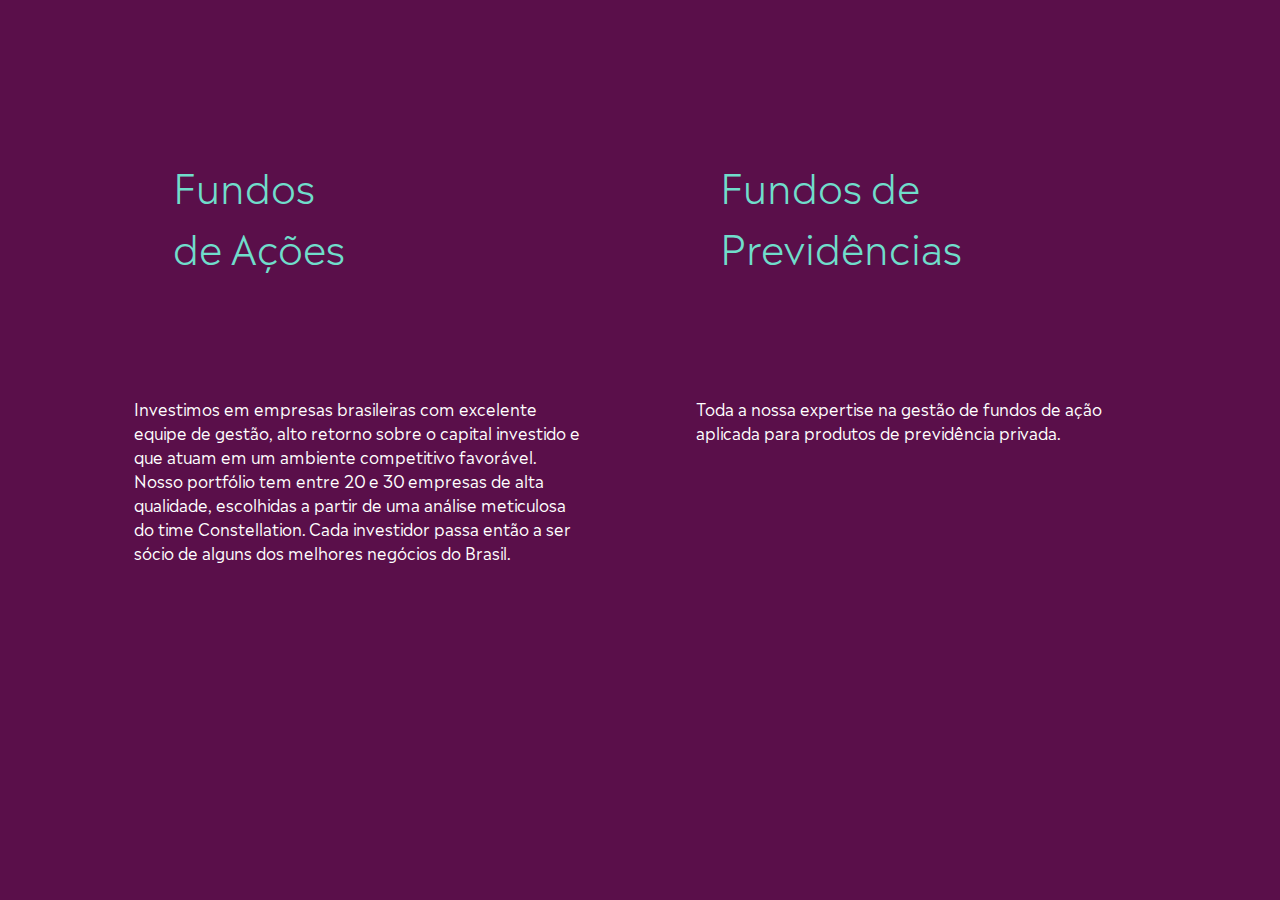
<file: index.html>
<!DOCTYPE html>
<html>
<head>
  <link rel="stylesheet" type="text/css" href="main.css">
  <link rel="stylesheet" type="text/css" href="font.css">
  <script type="text/javascript" src='main.js'></script>
  <title>Constellation Trigger</title>
</head>
<body>
  <section>
    <div class="divide margin">
      <div class="block">
        <h1>Fundos<br> de Ações</h1>
        <?xml version="1.0" encoding="utf-8"?>
        <!-- Generator: Adobe Illustrator 16.0.0, SVG Export Plug-In . SVG Version: 6.00 Build 0)  -->
        <!DOCTYPE svg PUBLIC "-//W3C//DTD SVG 1.1//EN" "http://www.w3.org/Graphics/SVG/1.1/DTD/svg11.dtd">
        <svg id="layer1" xmlns="http://www.w3.org/2000/svg" xmlns:xlink="http://www.w3.org/1999/xlink" x="0px" y="0px"
           width="283.464px" height="283.464px" viewBox="0 0 283.464 283.464" enable-background="new 0 0 283.464 283.464"
           xml:space="preserve">

          <linearGradient id="gradient">
            <start offset= "10%" start-color="#FF4F6D" stop-opacity="1"/>

            <stop offset="50%" stop-color="#FF4F6D" stop-opacity="1"/>
            <!-- <stop offset="60%" stop-color="transparent" stop-opacity="1"/> -->

          
          </linearGradient>

        <polygon id="circle" fill="none" stroke="url(#gradient)" stroke-miterlimit="10" points="137.62,4.336 146.938,4.336 275.768,279.148 199.307,279.148 
          184.067,242.851 98.306,242.851 82.679,279.148 7.697,279.148"/>
        </svg>
      </div>
      <p>
        Investimos em empresas brasileiras com excelente
        equipe de gestão, alto retorno sobre o capital investido
        e que atuam em um ambiente competitivo favorável.
        Nosso portfólio tem entre 20 e 30 empresas de alta
        qualidade, escolhidas a partir de uma análise
        meticulosa do time Constellation. Cada investidor
        passa então a ser sócio de alguns dos melhores
        negócios do Brasil.
      </p>
    </div>
    <div class="divide">
      <div class="block">
        <h1>Fundos de<br> Previdências</h1>
        <?xml version="1.0" encoding="utf-8"?>
        <!-- Generator: Adobe Illustrator 16.0.0, SVG Export Plug-In . SVG Version: 6.00 Build 0)  -->
        <!DOCTYPE svg PUBLIC "-//W3C//DTD SVG 1.1//EN" "http://www.w3.org/Graphics/SVG/1.1/DTD/svg11.dtd">
        <svg  id="layer2" xmlns="http://www.w3.org/2000/svg" xmlns:xlink="http://www.w3.org/1999/xlink" x="0px" y="0px"
           width="283.464px" height="283.464px" viewBox="0 0 283.464 283.464" enable-background="new 0 0 283.464 283.464"
           xml:space="preserve">
           <linearGradient id="gradient2">
             <stop offset="10%"  stop-color="transparent"/>
             <stop offset="90%" stop-color="#FF4F6D"/>
           </linearGradient>
        <path fill="none" stroke="url(#gradient2)" stroke-miterlimit="10" d="M133.405,4.325H38h-0.024v0.019v274.79
          c0.002,0.006,0.012,0.006,0.022,0.004c0.006,0,0.012,0,0.016,0h71.015v-0.04v-84.644h15.141c0.008,0,0.014-0.002,0.021-0.002
          c1.016-0.012,2.031-0.025,3.049-0.04c15.082-0.146,30.225-1.661,44.91-5.332c14.65-3.663,28.873-9.703,41.045-18.818
          c0.004-0.005,0.01-0.009,0.016-0.015c5.51-4.143,10.504-8.998,14.727-14.458c4.229-5.454,7.682-11.501,10.305-17.876
          c5.271-12.78,7.205-26.674,7.246-40.377c0-0.008,0-0.015,0-0.022c-0.01-8.719-0.992-17.479-3.275-25.925
          c-2.271-8.442-5.873-16.545-10.717-23.838c-0.004-0.006-0.008-0.012-0.012-0.018c0,0-0.611-0.882-1.834-2.65
          c-1.287-1.726-3.201-4.33-6.102-7.508c-2.9-3.168-6.775-6.935-11.934-10.809c-5.154-3.866-11.613-7.809-19.465-11.282
          c-9.207-4.05-17.732-6.394-25.096-7.916c-7.373-1.529-13.617-2.223-18.609-2.638c-4.998-0.422-8.758-0.502-11.262-0.567
          c-2.506-0.026-3.758-0.038-3.758-0.038H133.405z"/>
        </svg> 
      </div>
      <p>
        Toda a nossa expertise na gestão de fundos de ação
        aplicada para produtos de previdência privada.
      </p>  
    </div>
  </section>
  <script src="vivus.min.js"></script>
</body>
</html>
</file>
<file: main.css>
body {
  background-color: #5a0f4a;
}

section {
  margin: 10%;
  display: flex;
  flex-direction: row;
  justify-content: space-between;
}

h1 {
  margin-right: -100px;

  color: #70ddcb;
  font-size: 40px;
  font-family: 'Madera';
  font-weight: 300;
}

#layer2 {
  margin-left: -40px;
}

svg {
  margin-top: -30px;
  width: 300px;
/*
  animation: trigger 2s ;*/
}
/*
@keyframes trigger {
  from {
    opacity: 1;
  }
  to {
    opacity: 0.5;
    transform: translate3d(0, -1rem, 0);
  }
}*/

p {
  color: white;
  font-family: 'Madera';
}

.divide {
  width: 450px;
  display: flex;
  flex-direction: column;
  align-items: center;
}

.block {
  display: flex;
  flex-direction: row;
}
</file>
<file: font.css>
@font-face {
  font-family: 'Madera';
  src: url('fonts/madera/Madera-Light.eot');
  src: url('fonts/madera/Madera-Light.eot?#iefix') format('embedded-opentype'),
      url('fonts/madera/Madera-Light.woff2') format('woff2'),
      url('fonts/madera/Madera-Light.woff') format('woff'),
      url('fonts/madera/Madera-Light.ttf') format('truetype'),
      url('fonts/madera/Madera-Light.svg#Madera-Light') format('svg');
  font-weight: 300;
  font-style: normal;
}

@font-face {
  font-family: 'Madera';
  src: url('fonts/madera/Madera-Bold.eot');
  src: url('fonts/madera/Madera-Bold.eot?#iefix') format('embedded-opentype'),
      url('fonts/madera/Madera-Bold.woff2') format('woff2'),
      url('fonts/madera/Madera-Bold.woff') format('woff'),
      url('fonts/madera/Madera-Bold.ttf') format('truetype'),
      url('fonts/madera/Madera-Bold.svg#Madera-Bold') format('svg');
  font-weight: bold;
  font-style: normal;
}

@font-face {
  font-family: 'Madera';
  src: url('fonts/madera/Madera-Regular.eot');
  src: url('fonts/madera/Madera-Regular.eot?#iefix') format('embedded-opentype'),
      url('fonts/madera/Madera-Regular.woff2') format('woff2'),
      url('fonts/madera/Madera-Regular.woff') format('woff'),
      url('fonts/madera/Madera-Regular.ttf') format('truetype'),
      url('fonts/madera/Madera-Regular.svg#Madera-Regular') format('svg');
  font-weight: normal;
  font-style: normal;
}
</file>
